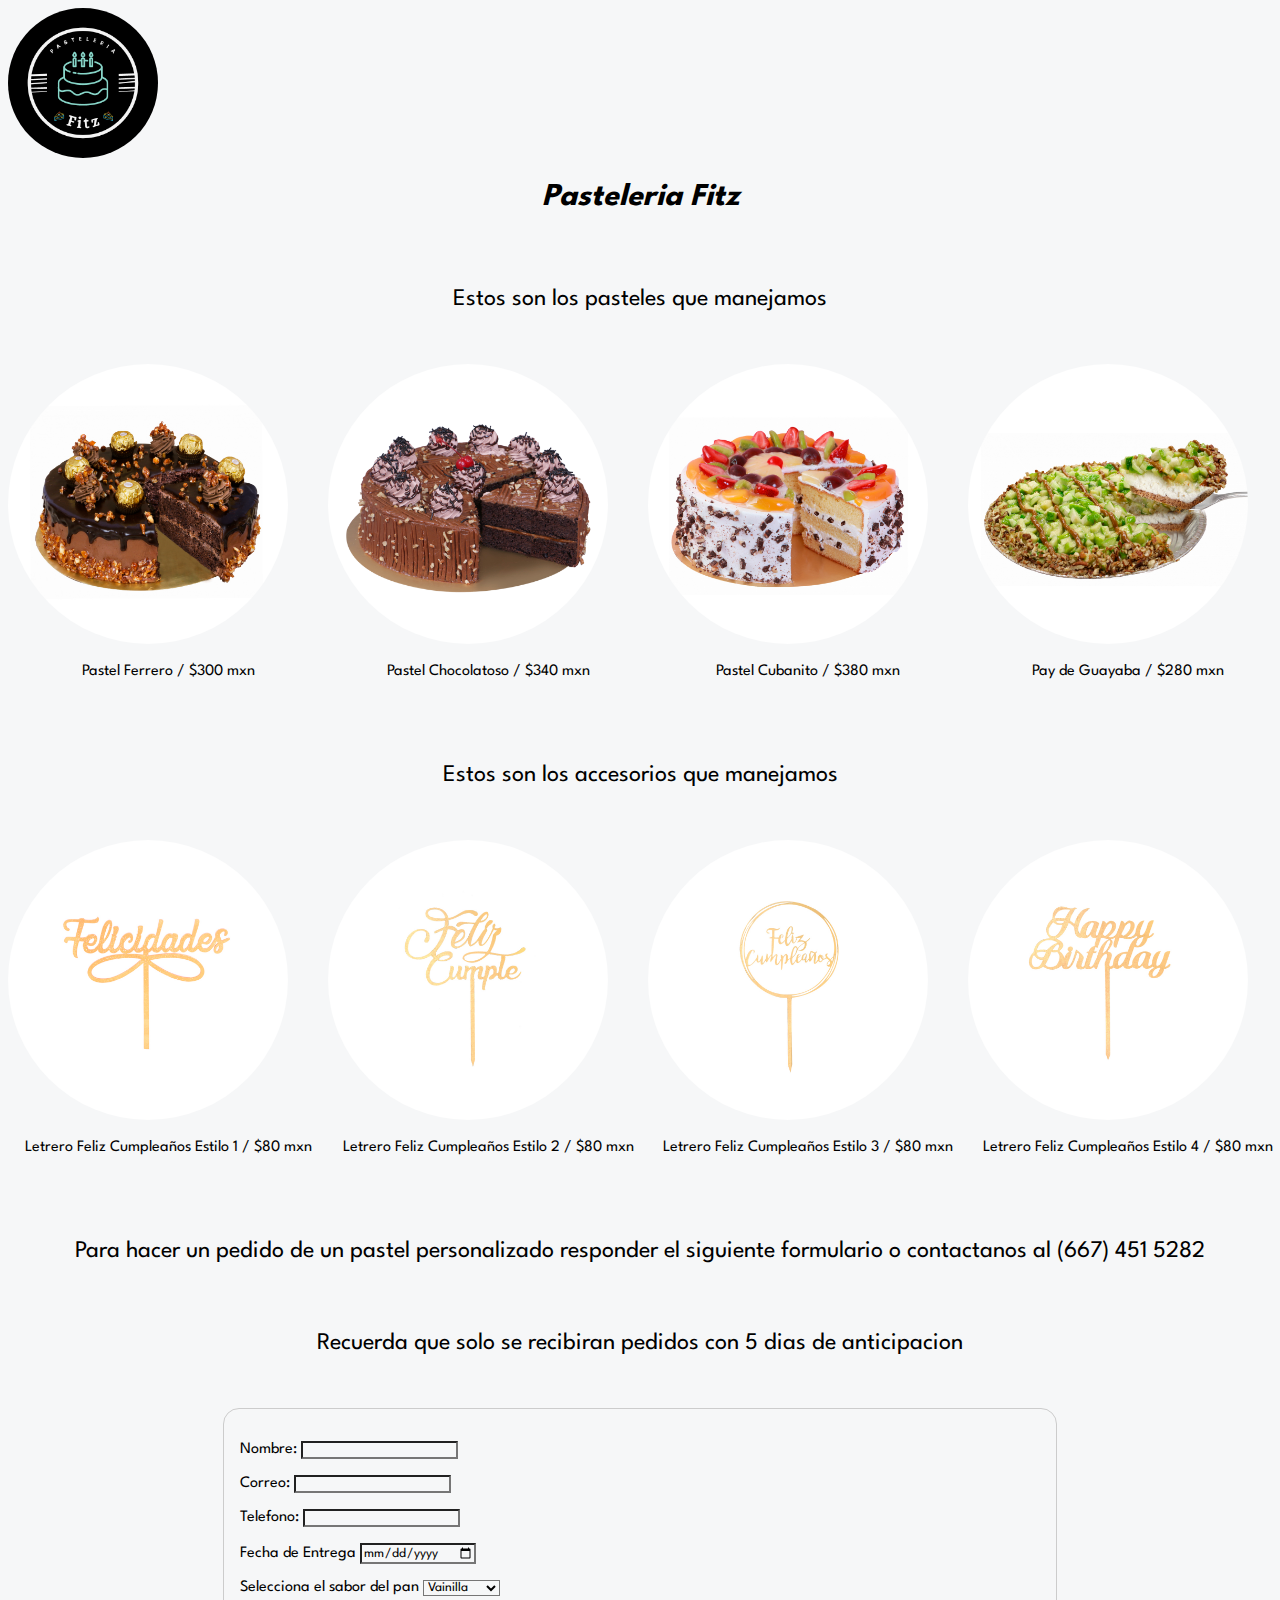
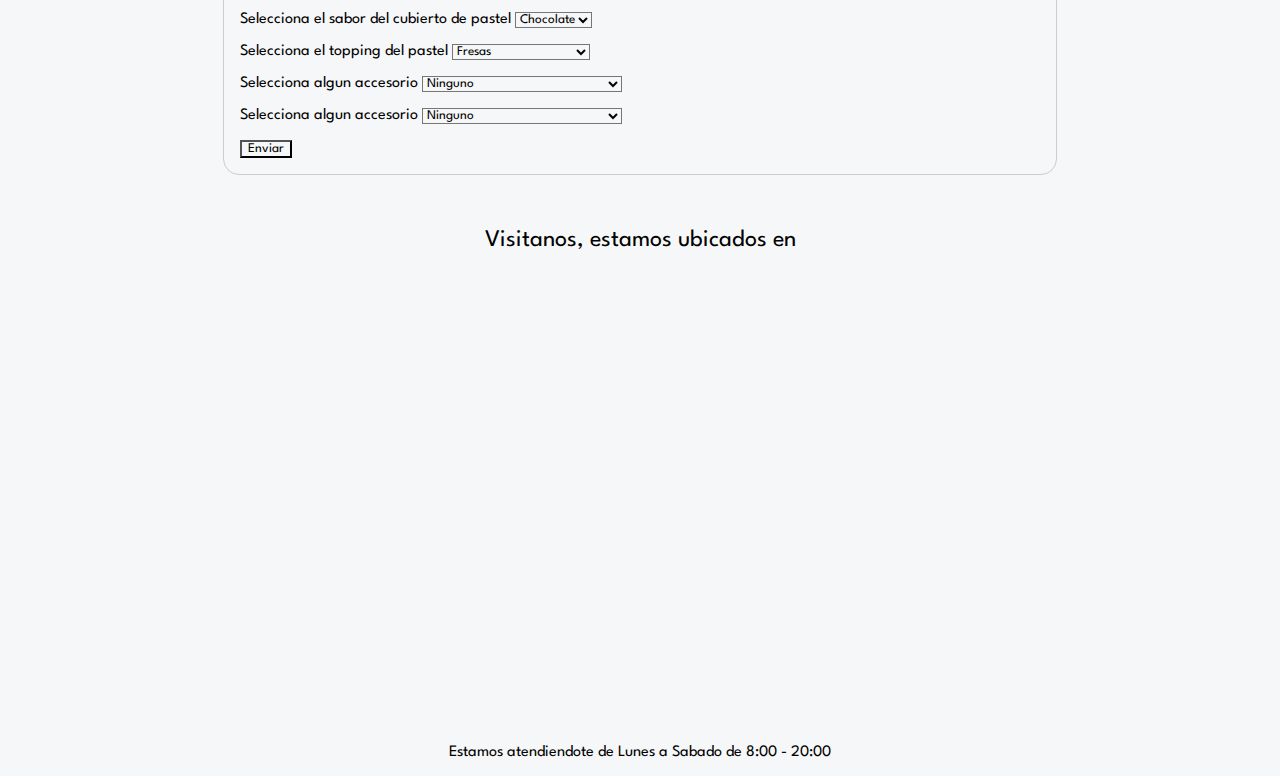
<file: index.html>
<!DOCTYPE html>
<html lang="en">
<head>
    <meta charset="UTF-8">
    <meta http-equiv="X-UA-Compatible" content="IE=edge">
    <meta name="viewport" content="width=device-width, initial-scale=1.0">
    <link rel="stylesheet" href="styles.css" type="text/css">
    <link rel="preconnect" href="https://fonts.googleapis.com">
    <link rel="preconnect" href="https://fonts.gstatic.com" crossorigin>
    <link href="https://fonts.googleapis.com/css2?family=League+Spartan:wght@300&display=swap" rel="stylesheet">

    <title>Pasteleria</title>
</head>

<body>
    <header>
       
        <div id="logor"><img src="/img/Pasteleria Fitz.png" alt="logotipo" class="imglogo"><h1>Pasteleria Fitz</h1><br><br></div>
        
    </header>
    
    
    <div id="desc1">
        <p>Estos son los pasteles que manejamos</p>
    </div><br><br>

    <div id="pasteles">
        <div> <img src="/img/ferrero.jpg" alt="Pastel Ferrero" class="imgpastel"> <br>
              <p class="nompas">Pastel Ferrero / $300 mxn</p>  
        </div>
        
        <div> <img src="/img/chocolatoso.jpg" alt="Pastel Chocolatoso" class="imgpastel"> <br>
              <p class="nompas">Pastel Chocolatoso / $340 mxn</p>  
        </div>

        <div> <img src="/img/cubanito.jpg" alt="Pastel Cubanito" class="imgpastel"> <br>
              <p class="nompas">Pastel Cubanito / $380 mxn</p>  
        </div>
         
        <div> <img src="/img/paydeguayaba.jpg" alt="Pastel Pay de Guayaba" class="imgpastel"> <br>
              <p class="nompas">Pay de Guayaba / $280 mxn</p>  
        </div>

        <div> <img src="/img/suizo.jpg" alt="Pastel Suizo" class="imgpastel"> <br>
              <p class="nompas">Pastel Suizo / $400 mxn</p> 
        </div>

        <div> <img src="/img/vainflan.jpg" alt="Pastel Vainiflan" class="imgpastel"> <br>
              <p class="nompas">Pastel Vainiflan / $380 mxn</p> 
        </div>
        
    </div>

    <br><br><br>

    <div id="desc2">
        <p>Estos son los accesorios que manejamos</p>
    </div> <br><br>

    <div id="accesorios">
        <div> <img src="/img/letrero1.jpg" alt="Feliz Cumpleaños Estilo 1" class="imgaccesorio"> <br>
              <p class="nompas">Letrero Feliz Cumpleaños Estilo 1 / $80 mxn</p>  
        </div>
        
        <div> <img src="/img/letrero2.jpg" alt="Feliz Cumpleaños Estilo 2" class="imgaccesorio"> <br>
              <p class="nompas">Letrero Feliz Cumpleaños Estilo 2 / $80 mxn</p>  
        </div>

        <div> <img src="/img/letrero3.jpg" alt="Feliz Cumpleaños Estilo 3" class="imgaccesorio"> <br>
              <p class="nompas">Letrero Feliz Cumpleaños Estilo 3 / $80 mxn</p>  
        </div>
         
        <div> <img src="/img/letrero4.jpg" alt="Feliz Cumpleaños Estilo 4" class="imgaccesorio"> <br>
              <p class="nompas">Letrero Feliz Cumpleaños Estilo 4 / $80 mxn</p>  
        </div>

        <div> <img src="/img/velafomi.jpg" alt="Vela Fomi" class="imgaccesorio"> <br>
              <p class="nompas">Vela de Foami / $20 mxn</p> 
        </div>

        <div> <img src="/img/velaluminosa.jpg" alt="Vela Luminosa" class="imgaccesorio"> <br>
              <p class="nompas">Vela Luminosa / $40 mxn</p> 
        </div>
        
    </div>

    <br><br><br>

    <div id="desc3">
        <p>Para hacer un pedido de un pastel personalizado responder el siguiente formulario o contactanos al (667) 451 5282</p><br>
        <p>Recuerda que solo se recibiran pedidos con 5 dias de anticipacion</p>
    </div> <br><br>     
    
    <div>
    <form action="Pedido Personalizado" method="get">
        <p>Nombre: <input type="text" name="nombre" id="nombre"></p>
        <p>Correo: <input type="email" name="correo" id="correo"></p>
        <p>Telefono: <input type="tel" name="telfono" id="telefono"></p>
        <p>Fecha de Entrega <input type="date" name="fecha" id="fecha"></p>
        <p>Selecciona el sabor del pan <select name="saborpan" id="saborpan">
            <option value="vainilla">Vainilla</option>
            <option value="chocolate">Chocolate</option>
        </select></p>
        <p>Selecciona el sabor del cubierto de pastel <select name="cubierto" id="cubierto">
            <option value="chocolate">Chocolate</option>
            <option value="cajeta">Cajeta</option>
        </select></p>
        <p>Selecciona el topping del pastel <select name="topping" id="topping">
            <option value="fresa">Fresas</option>
            <option value="nuez">Nuez</option>
            <option value="frutas">Frutas</option>
            <option value="cereza">Cereza</option>
            <option value="chipas">Chispas de Chocolate</option>
        </select></p>
        <p>Selecciona algun accesorio <select name="acce1" id="acce1">
            <option value="none">Ninguno</option>
            <option value="let1">Letrero Feliz Cumpleaños Estilo 1</option>
            <option value="let2">Letrero Feliz Cumpleaños Estilo 2</option>
            <option value="let3">Letrero Feliz Cumpleaños Estilo 3</option>
            <option value="let4">Letrero Feliz Cumpleaños Estilo 4</option>
            <option value="vela1">Vela de Foami</option>
            <option value="vela2">Vela Luminosa</option>
        </select></p>
        <p>Selecciona algun accesorio <select name="acce1" id="acce1">
            <option value="none">Ninguno</option>
            <option value="let1">Letrero Feliz Cumpleaños Estilo 1</option>
            <option value="let2">Letrero Feliz Cumpleaños Estilo 2</option>
            <option value="let3">Letrero Feliz Cumpleaños Estilo 3</option>
            <option value="let4">Letrero Feliz Cumpleaños Estilo 4</option>
            <option value="vela1">Vela de Foami</option>
            <option value="vela2">Vela Luminosa</option>
        </select></p>
        <input type="button" value="Enviar">
    </form> 
    </div>

    <br><br>

    <div id="desc4">
        <p>Visitanos, estamos ubicados en</p>
    </div>

    <div style="text-align: center;">
        <iframe src="https://www.google.com/maps/embed?pb=!1m18!1m12!1m3!1d1810.6806611998727!2d-107.39721364181014!3d24.817314230528613!2m3!1f0!2f0!3f0!3m2!1i1024!2i768!4f13.1!3m3!1m2!1s0x86bcda07d19af2ef%3A0x884cf1e033c05abe!2sProl.%20%C3%81lvaro%20Obreg%C3%B3n%203563%2C%20Gabriel%20Leyva%2C%2080030%20Culiac%C3%A1n%20Rosales%2C%20Sin.!5e0!3m2!1ses-419!2smx!4v1646552631541!5m2!1ses-419!2smx" 
        width="600" height="450" style="border:0;" allowfullscreen="" loading="lazy" ></iframe>
        <p>Estamos atendiendote de Lunes a Sabado de 8:00 - 20:00 </p>
    </div>
</body>
</html>
</file>
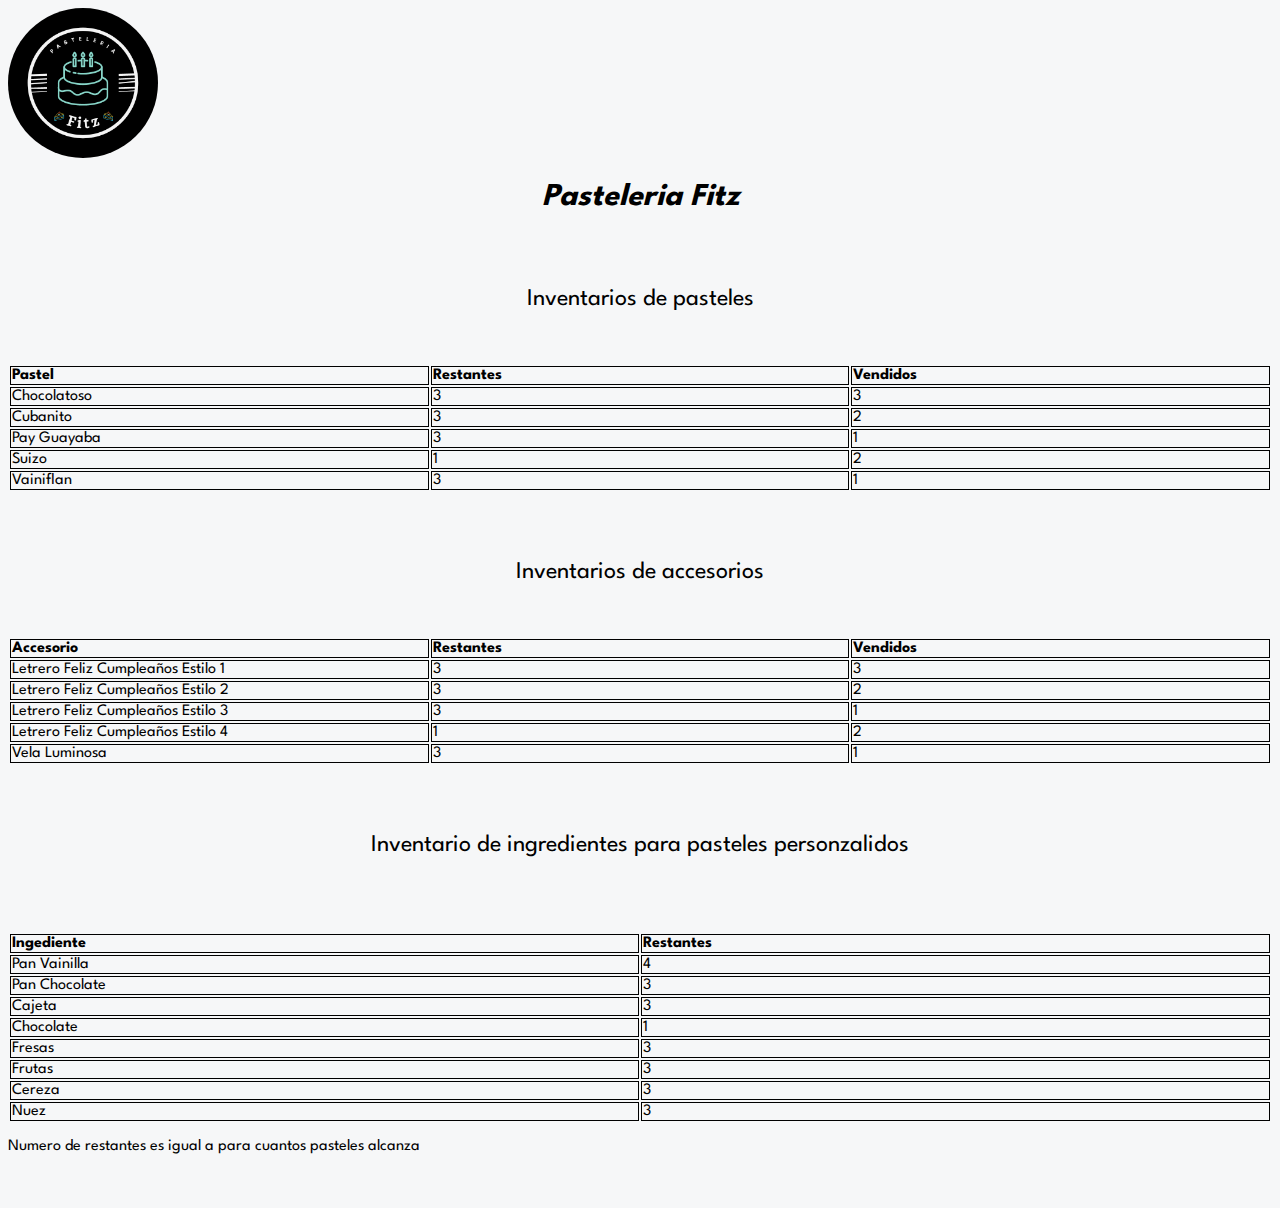
<file: pastelero.html>
<!DOCTYPE html>
<html lang="en">
<head>
    <meta charset="UTF-8">
    <meta http-equiv="X-UA-Compatible" content="IE=edge">
    <meta name="viewport" content="width=device-width, initial-scale=1.0">
    <link rel="stylesheet" href="styles.css" type="text/css">
    <link rel="preconnect" href="https://fonts.googleapis.com">
    <link rel="preconnect" href="https://fonts.gstatic.com" crossorigin>
    <link href="https://fonts.googleapis.com/css2?family=League+Spartan:wght@300&display=swap" rel="stylesheet">

    <title>Pasteleria Pastelero</title>
</head>

<body>
    <header>
       
        <div id="logor"><img src="/img/Pasteleria Fitz.png" alt="logotipo" class="imglogo"><h1>Pasteleria Fitz</h1><br><br></div>
        
    </header>
    
    
    <div id="desc1">
        <p>Inventarios de pasteles</p>
    </div><br><br>

    <div id="pasteles">
       <table class="tablapastel">
        <tr>
            <th>Pastel</th>
            <th>Restantes</th>
            <th>Vendidos</th>
        </tr>
        <tr>
            <td>Chocolatoso</td>
            <td>3</td>
            <td>3</td>
        </tr>
        <tr>
            <td>Cubanito</td>
            <td>3</td>
            <td>2</td>
        </tr>
        <tr>
            <td>Pay Guayaba</td>
            <td>3</td>
            <td>1</td>
        </tr>
        <tr>
            <td>Suizo</td>
            <td>1</td>
            <td>2</td>
        </tr>
        <tr>
            <td>Vainiflan</td>
            <td>3</td>
            <td>1</td>
        </tr>
       </table>
        
    </div>

    <br><br><br>

    <div id="desc2">
        <p>Inventarios de accesorios</p>
    </div> <br><br>

    <div id="accesorios">
        <table>
            <tr>
                <th>Accesorio</th>
                <th>Restantes</th>
                <th>Vendidos</th>
            </tr>
            <tr>
                <td>Letrero Feliz Cumpleaños Estilo 1</td>
                <td>3</td>
                <td>3</td>
            </tr>
            <tr>
                <td>Letrero Feliz Cumpleaños Estilo 2</td>
                <td>3</td>
                <td>2</td>
            </tr>
            <tr>
                <td>Letrero Feliz Cumpleaños Estilo 3</td>
                <td>3</td>
                <td>1</td>
            </tr>
            <tr>
                <td>Letrero Feliz Cumpleaños Estilo 4</td>
                <td>1</td>
                <td>2</td>
            </tr>
            <tr>
                <td>Vela Luminosa</td>
                <td>3</td>
                <td>1</td>
            </tr>
        </table>
        
    </div>

    <br><br><br>

    <div id="desc3">
        <p>Inventario de ingredientes para pasteles personzalidos</p><br>
    </div> <br><br>     
    
    <div>
        <table>
            <tr>
                <th>Ingediente</th>
                <th>Restantes</th>
                
            </tr>
            <tr>
                <td>Pan Vainilla</td>
                <td>4</td>
                
            </tr>
            <tr>
                <td>Pan Chocolate</td>
                <td>3</td>
               
            </tr>
            <tr>
                <td>Cajeta</td>
                <td>3</td>
                
            </tr>
            <tr>
                <td>Chocolate</td>
                <td>1</td>
                
            </tr>
            <tr>
                <td>Fresas</td>
                <td>3</td>
                
            </tr>           
            <tr>
                <td>Frutas</td>
                <td>3</td>
                
            </tr>
            <tr>
                <td>Cereza</td>
                <td>3</td>
                
            </tr>
            <tr>
                <td>Nuez</td>
                <td>3</td>
                
            </tr>
        </table>
        <p>Numero de restantes es igual a para cuantos pasteles alcanza</p>
    </div>

    <br><br> 
</body>
</html>
</file>
<file: styles.css>
*{
    background-color: #f6f7f8;
    font-family: 'League Spartan', sans-serif;
}

h1{
    text-align:center;
    font-style: oblique;
}

#pasteles, #accesorios{
    display: flex;
}

.imgpastel, .imgaccesorio{  
    height: 280px;
    width: 280px;
    border-radius: 75%;
    margin-right: 40px;    
    
}

.nompas{
    text-align: center;
    
}

form{
  margin: 0 auto;
  width: 800px;
  padding: 1em;
  border: 1px solid #CCC;
  border-radius: 1em;
}

.imglogo{
    width: 150px;
    height: 150px;
    border-radius: 75%;
    text-align: right;
}

#desc1, #desc2, #desc3, #desc4{
    font-size: 1.5em;
    text-align: center;
}

table{
    width: 100%;
}

th, td{
    width: 25%;
    text-align: left;
    vertical-align: super;
    border: 1px solid #000;
    border-collapse: collapse
    
}
</file>
